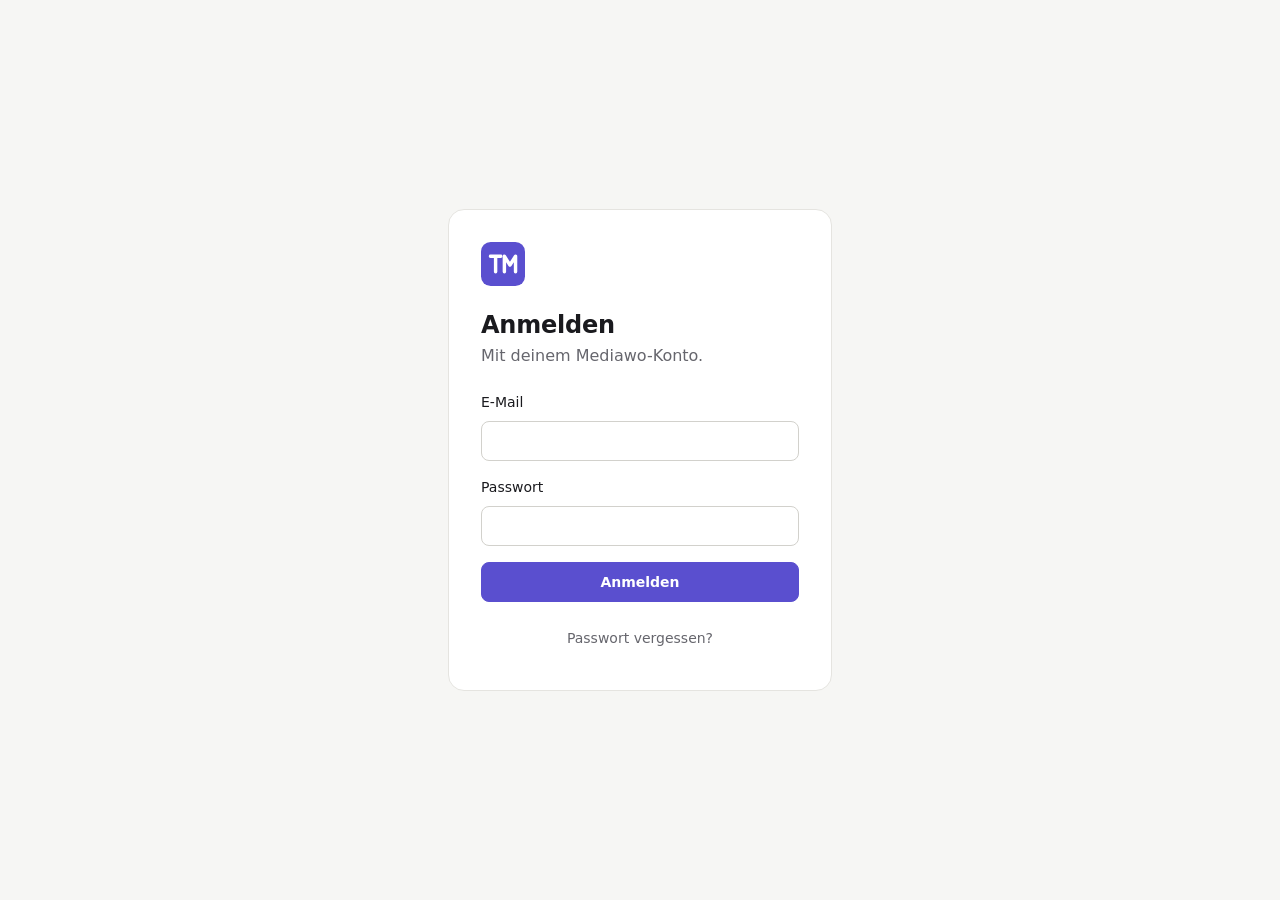
<file: index.html>
<!doctype html>
<html lang="de">
<head>
<meta charset="utf-8">
<meta name="viewport" content="width=device-width,initial-scale=1,viewport-fit=cover">
<meta name="robots" content="noindex,nofollow">
<title>TM</title>
<script>try{var t=localStorage.getItem("lw-theme");if(t==="light"||t==="dark")document.documentElement.dataset.theme=t}catch(e){}</script>
<link rel="icon" type="image/svg+xml" href="img/icon.svg?v=5">
<link rel="apple-touch-icon" href="img/icon.png?v=5">
<link rel="manifest" href="manifest.webmanifest?v=5">
<meta name="theme-color" content="#F6F6F4" media="(prefers-color-scheme: light)">
<meta name="theme-color" content="#141417" media="(prefers-color-scheme: dark)">
<meta name="apple-mobile-web-app-capable" content="yes">
<meta name="mobile-web-app-capable" content="yes">
<meta name="apple-mobile-web-app-title" content="TM">
<link rel="stylesheet" href="css/app.css?v=5">
</head>
<body>

<svg width="0" height="0" style="position:absolute" aria-hidden="true">
  <symbol id="i-logo" viewBox="0 0 512 512"><rect width="512" height="512" rx="112" style="fill:var(--accent)"/><g fill="none" style="stroke:var(--on-accent)" stroke-width="40" stroke-linecap="round" stroke-linejoin="round"><path d="M110 166H230M170 166V346"/><path d="M272 346V166L337 268L402 166V346"/></g></symbol>
  <symbol id="i-heute" viewBox="0 0 24 24"><g fill="none" stroke="currentColor" stroke-width="1.75" stroke-linecap="round"><circle cx="12" cy="12" r="4"/><path d="M12 2.5v2M12 19.5v2M2.5 12h2M19.5 12h2M5.3 5.3l1.4 1.4M17.3 17.3l1.4 1.4M5.3 18.7l1.4-1.4M17.3 6.7l1.4-1.4"/></g></symbol>
  <symbol id="i-woche" viewBox="0 0 24 24"><g fill="none" stroke="currentColor" stroke-width="1.75" stroke-linecap="round" stroke-linejoin="round"><rect x="3.5" y="5" width="17" height="15" rx="2.5"/><path d="M3.5 10h17M8 3v4M16 3v4"/></g></symbol>
  <symbol id="i-backlog" viewBox="0 0 24 24"><g fill="none" stroke="currentColor" stroke-width="1.75" stroke-linecap="round" stroke-linejoin="round"><path d="M4 6.5h16M4 12h16M4 17.5h10"/></g></symbol>
  <symbol id="i-rueckblick" viewBox="0 0 24 24"><g fill="none" stroke="currentColor" stroke-width="1.75" stroke-linecap="round"><path d="M5 20v-7M10 20V5M15 20v-9M20 20V9"/></g></symbol>
  <symbol id="i-menu" viewBox="0 0 24 24"><path d="M4 7h16M4 12h16M4 17h16" fill="none" stroke="currentColor" stroke-width="1.75" stroke-linecap="round"/></symbol>
  <symbol id="i-x" viewBox="0 0 24 24"><path d="M6 6l12 12M18 6L6 18" fill="none" stroke="currentColor" stroke-width="1.75" stroke-linecap="round"/></symbol>
  <symbol id="i-theme" viewBox="0 0 24 24"><circle cx="12" cy="12" r="8" fill="none" stroke="currentColor" stroke-width="1.75"/><path d="M12 4a8 8 0 0 1 0 16z" fill="currentColor"/></symbol>
  <symbol id="i-logout" viewBox="0 0 24 24"><g fill="none" stroke="currentColor" stroke-width="1.75" stroke-linecap="round" stroke-linejoin="round"><path d="M14 4h3.5A2.5 2.5 0 0 1 20 6.5v11a2.5 2.5 0 0 1-2.5 2.5H14"/><path d="M10 8l-4 4 4 4M6 12h9"/></g></symbol>
  <symbol id="i-key" viewBox="0 0 24 24"><g fill="none" stroke="currentColor" stroke-width="1.75" stroke-linecap="round" stroke-linejoin="round"><circle cx="8" cy="15" r="4"/><path d="M11 12l8-8M16 7l2 2"/></g></symbol>
  <symbol id="i-suche" viewBox="0 0 24 24"><g fill="none" stroke="currentColor" stroke-width="1.75" stroke-linecap="round"><circle cx="11" cy="11" r="6.5"/><path d="M16 16l4.5 4.5"/></g></symbol>
  <symbol id="i-plus" viewBox="0 0 24 24"><path d="M12 5v14M5 12h14" fill="none" stroke="currentColor" stroke-width="1.75" stroke-linecap="round"/></symbol>
  <symbol id="i-play" viewBox="0 0 24 24"><path d="M8 5.5v13a.8.8 0 0 0 1.2.7l10.4-6.5a.8.8 0 0 0 0-1.4L9.2 4.8A.8.8 0 0 0 8 5.5z" fill="currentColor"/></symbol>
  <symbol id="i-check" viewBox="0 0 24 24"><path d="M5 12.5l4.5 4.5L19 7.5" fill="none" stroke="currentColor" stroke-width="2.5" stroke-linecap="round" stroke-linejoin="round"/></symbol>
  <symbol id="i-pause" viewBox="0 0 24 24"><g fill="currentColor"><rect x="6.5" y="5" width="4" height="14" rx="1"/><rect x="13.5" y="5" width="4" height="14" rx="1"/></g></symbol>
  <symbol id="i-stop" viewBox="0 0 24 24"><rect x="6" y="6" width="12" height="12" rx="2" fill="currentColor"/></symbol>
  <symbol id="i-ordner" viewBox="0 0 24 24"><g fill="none" stroke="currentColor" stroke-width="1.75" stroke-linecap="round" stroke-linejoin="round"><path d="M3.5 7.5a2 2 0 0 1 2-2h3.6l2 2.2h7.4a2 2 0 0 1 2 2V17a2 2 0 0 1-2 2h-13a2 2 0 0 1-2-2z"/></g></symbol>
  <symbol id="i-lock" viewBox="0 0 24 24"><g fill="none" stroke="currentColor" stroke-width="1.75" stroke-linecap="round" stroke-linejoin="round"><rect x="5" y="10.5" width="14" height="10" rx="2"/><path d="M8 10.5V8a4 4 0 0 1 8 0v2.5"/></g></symbol>
  <symbol id="i-edit" viewBox="0 0 24 24"><g fill="none" stroke="currentColor" stroke-width="1.75" stroke-linecap="round" stroke-linejoin="round"><path d="M4 20h4L19 9a2.8 2.8 0 0 0-4-4L4 16v4z"/><path d="M13.5 6.5l4 4"/></g></symbol>
  <symbol id="i-links" viewBox="0 0 24 24"><path d="M14.5 6l-6 6 6 6" fill="none" stroke="currentColor" stroke-width="1.75" stroke-linecap="round" stroke-linejoin="round"/></symbol>
  <symbol id="i-rechts" viewBox="0 0 24 24"><path d="M9.5 6l6 6-6 6" fill="none" stroke="currentColor" stroke-width="1.75" stroke-linecap="round" stroke-linejoin="round"/></symbol>
  <symbol id="i-mehr" viewBox="0 0 24 24"><g fill="currentColor"><circle cx="6" cy="12" r="1.6"/><circle cx="12" cy="12" r="1.6"/><circle cx="18" cy="12" r="1.6"/></g></symbol>
  <symbol id="i-person" viewBox="0 0 24 24"><g fill="none" stroke="currentColor" stroke-width="1.75" stroke-linecap="round" stroke-linejoin="round"><circle cx="12" cy="8.5" r="3.5"/><path d="M5 19.5a7 7 0 0 1 14 0"/></g></symbol>
</svg>

<section class="login" id="login" hidden>
  <form id="loginForm" class="login-karte" novalidate>
    <svg class="logo logo-gross" aria-hidden="true"><use href="#i-logo"/></svg>
    <h1>Anmelden</h1>
    <p class="sub">Mit deinem Mediawo-Konto.</p>
    <p class="demo-badge" id="loginDemo" hidden>Demo-Modus: Beispieldaten, nichts wird gespeichert.</p>
    <div class="stack">
      <label class="f">E-Mail
        <input name="email" type="email" autocomplete="username" autocapitalize="off" spellcheck="false" required>
      </label>
      <label class="f">Passwort
        <input name="password" type="password" autocomplete="current-password" required>
      </label>
      <p class="meldung" id="loginMeldung" role="alert" hidden></p>
      <button class="btn primary voll" type="submit" id="loginBtn">Anmelden</button>
      <button class="btn link" type="button" id="pwForgot">Passwort vergessen?</button>
    </div>
  </form>
</section>

<div class="app" id="app" hidden>
  <header class="topbar">
    <svg class="logo" aria-hidden="true"><use href="#i-logo"/></svg>
    <span class="topbar-titel" id="topTitel"></span>
    <button class="btn icon ghost tip-unten tip-links" id="menuAuf" type="button" aria-label="Menü öffnen" data-tip="Menü öffnen" aria-expanded="false" aria-controls="side"><svg class="i" aria-hidden="true"><use href="#i-menu"/></svg></button>
  </header>

  <aside class="side" id="side" aria-label="Seitenleiste">
    <div class="side-kopf">
      <a class="marke" href="#heute"><svg class="logo" aria-hidden="true"><use href="#i-logo"/></svg><span>TM</span></a>
      <button class="btn icon ghost side-zu tip-unten tip-links" id="menuZu" type="button" aria-label="Menü schließen" data-tip="Menü schließen" data-kbd="Esc"><svg class="i" aria-hidden="true"><use href="#i-x"/></svg></button>
    </div>
    <p class="demo-badge" id="demoBadge" hidden>Demo – Beispieldaten, nichts wird gespeichert.</p>
    <nav class="nav" aria-label="Ansichten">
      <a href="#heute" data-view="heute"><svg class="i" aria-hidden="true"><use href="#i-heute"/></svg>Heute</a>
      <a href="#woche" data-view="woche"><svg class="i" aria-hidden="true"><use href="#i-woche"/></svg>Woche</a>
      <a href="#backlog" data-view="backlog"><svg class="i" aria-hidden="true"><use href="#i-backlog"/></svg>Backlog</a>
      <a href="#rueckblick" data-view="rueckblick"><svg class="i" aria-hidden="true"><use href="#i-rueckblick"/></svg>Rückblick</a>
    </nav>
    <section class="side-quests" aria-labelledby="questsTitel">
      <h2 class="side-titel" id="questsTitel"><span>Quests</span><span>heute</span></h2>
      <ul class="quest-liste" id="questListe"></ul>
      <button class="btn ghost neue-quest" id="neueQuest" type="button"><svg class="i" aria-hidden="true"><use href="#i-plus"/></svg>Quest anlegen</button>
    </section>
    <div class="side-fuss">
      <div class="nutzer"><span class="nutzer-name" id="userName"></span><span class="nutzer-mail" id="userMail"></span></div>
      <div class="side-aktionen">
        <button class="btn icon ghost tip-start" id="befehleKnopf" type="button" aria-label="Befehlsleiste öffnen" aria-keyshortcuts="Control+K Meta+K" data-tip="Befehlsleiste" data-kbd="Strg K"><svg class="i" aria-hidden="true"><use href="#i-suche"/></svg></button>
        <button class="btn icon ghost" id="themeToggle" type="button" aria-label="Darstellung umschalten (hell/dunkel)" data-tip="Darstellung umschalten"><svg class="i" aria-hidden="true"><use href="#i-theme"/></svg></button>
        <button class="btn icon ghost" id="pwChange" type="button" aria-label="Passwort ändern" data-tip="Passwort ändern"><svg class="i" aria-hidden="true"><use href="#i-key"/></svg></button>
        <button class="btn small ghost" id="logout" type="button"><svg class="i" aria-hidden="true"><use href="#i-logout"/></svg>Abmelden</button>
      </div>
    </div>
  </aside>
  <div class="schleier" id="schleier" hidden></div>

  <main id="main" tabindex="-1"></main>

  <button class="laeuft" id="laeuft" type="button" hidden>
    <span class="laeuft-punkt" aria-hidden="true"></span>
    <span class="laeuft-text"><span class="laeuft-label">Läuft gerade</span><span class="laeuft-titel" id="laeuftTitel"></span></span>
    <span class="laeuft-zeit" id="laeuftZeit"></span>
  </button>

  <nav class="tabbar" aria-label="Ansichten">
    <a href="#heute" data-view="heute"><svg class="i" aria-hidden="true"><use href="#i-heute"/></svg><span>Heute</span></a>
    <a href="#woche" data-view="woche"><svg class="i" aria-hidden="true"><use href="#i-woche"/></svg><span>Woche</span></a>
    <a href="#backlog" data-view="backlog"><svg class="i" aria-hidden="true"><use href="#i-backlog"/></svg><span>Backlog</span></a>
    <a href="#rueckblick" data-view="rueckblick"><svg class="i" aria-hidden="true"><use href="#i-rueckblick"/></svg><span>Rückblick</span></a>
  </nav>
</div>

<dialog id="dlg"></dialog>
<div id="toast" role="status" aria-live="polite"></div>

<script src="vendor/supabase.js?v=5"></script>
<script src="js/config.js?v=5"></script>
<script src="js/logic.js?v=5"></script>
<script src="js/db.js?v=5"></script>
<script src="js/ui.js?v=5"></script>
<script src="js/dialoge.js?v=5"></script>
<script src="js/zeiten.js?v=5"></script>
<script src="js/aufgaben.js?v=5"></script>
<script src="js/ordner.js?v=5"></script>
<!-- Ansichten: js/views/*.js hier einbinden (vor app.js) -->
<script src="js/views/heute.js?v=5"></script>
<script src="js/views/fokus.js?v=5"></script>
<script src="js/views/woche.js?v=5"></script>
<script src="js/views/backlog.js?v=5"></script>
<script src="js/views/rueckblick.js?v=5"></script>
<script src="js/views/ordner.js?v=5"></script>
<script src="js/befehle.js?v=5"></script>
<script src="js/app.js?v=5"></script>
</body>
</html>
</file>
<file: css/app.css>
/* LW – Gestaltung. Tokens oben, dann Grundlagen, Bausteine, Rahmen.
   Hell ist Standard; Dunkel per System (prefers-color-scheme) oder per data-theme="dark".
   Breiten: schmal < 768px (Handy: Tab-Leiste + Menü), ab 768px Seitenleiste. */

/* ---------- Tokens ---------- */
:root{
  /* Flächen und Text */
  --bg:#F6F6F4; --surface:#FFFFFF; --raised:#FFFFFF; --hover:#F0F0EC; --sunken:#EEEEEA;
  --line:#E5E4E0; --line-strong:#D2D1CC;
  --ink:#1A1A1E; --muted:#66666D; --faint:#A3A3A8;
  /* Akzent (Tinte-Violett) – nur für Primäraktion, aktuelle Ansicht, Fokus */
  --accent:#5A4FCF; --accent-strong:#4A40B8; --accent-text:#4A40B8; --accent-wash:#EEEDFB; --on-accent:#FFFFFF;
  /* Zustände */
  --ok:#2F7D4F; --ok-wash:#E6F3EB;
  --warn:#8A5600; --warn-wash:#FBF1DE;
  --danger:#B4322F; --danger-wash:#FBE9E8; --on-danger:#FFFFFF;
  /* Tiefe: erst 1px-Linie, dann weicher Schatten (hell < 0.08) nur für schwebende Ebenen */
  --shadow-pop:0 12px 32px -8px rgba(20,20,30,.07),0 2px 4px rgba(20,20,30,.04);
  --backdrop:rgba(18,18,24,.40);

  /* Abstände (4/8er Raster) */
  --s1:4px; --s2:8px; --s3:12px; --s4:16px; --s5:24px; --s6:32px; --s7:48px; --s8:64px;
  /* Schrift: Fließtext 16, sekundär 14, Meta 12 */
  --font:system-ui,-apple-system,"Segoe UI",Roboto,"Helvetica Neue",sans-serif;
  --fs-xs:12px; --fs-sm:14px; --fs-base:16px; --fs-lg:18px; --fs-xl:24px; --fs-2xl:32px;
  /* Formen und Höhen */
  --r-sm:6px; --r:8px; --r-lg:12px; --r-xl:16px; --r-pill:999px;
  --h:40px; --h-sm:32px; --h-input:40px; --h-zeile:36px;
  /* Bewegung: 100/150/200/300 ms; rein = ease-out, raus = ease-in */
  --dur-1:100ms; --dur-2:150ms; --dur-3:200ms; --dur-4:300ms;
  --ease-out:cubic-bezier(.2,.7,.2,1); --ease-in:cubic-bezier(.5,0,.8,.3);
  /* Rahmen */
  --side-w:248px; --tab-h:60px; --top-h:52px;
  color-scheme:light;
}
@media (prefers-color-scheme:dark){
  :root:not([data-theme="light"]){
    --bg:#141417; --surface:#1B1B1F; --raised:#222227; --hover:#26262C; --sunken:#18181B;
    --line:#2D2D33; --line-strong:#3D3D45;
    --ink:#ECECEF; --muted:#A1A1AA; --faint:#6E6E78;
    --accent:#6A60DE; --accent-strong:#7B72E8; --accent-text:#B3ADF7; --accent-wash:#26243F; --on-accent:#FFFFFF;
    --ok:#7CC79A; --ok-wash:#18291F; --warn:#E3B568; --warn-wash:#2E2617; --danger:#F08A86; --danger-wash:#341D1D; --on-danger:#1B1B1F;
    --shadow-pop:inset 0 1px 0 rgba(255,255,255,.05),0 16px 40px -12px rgba(0,0,0,.55);
    --backdrop:rgba(0,0,0,.6);
    color-scheme:dark;
  }
}
:root[data-theme="dark"]{
  --bg:#141417; --surface:#1B1B1F; --raised:#222227; --hover:#26262C; --sunken:#18181B;
  --line:#2D2D33; --line-strong:#3D3D45;
  --ink:#ECECEF; --muted:#A1A1AA; --faint:#6E6E78;
  --accent:#6A60DE; --accent-strong:#7B72E8; --accent-text:#B3ADF7; --accent-wash:#26243F; --on-accent:#FFFFFF;
  --ok:#7CC79A; --ok-wash:#18291F; --warn:#E3B568; --warn-wash:#2E2617; --danger:#F08A86; --danger-wash:#341D1D; --on-danger:#1B1B1F;
  --shadow-pop:inset 0 1px 0 rgba(255,255,255,.05),0 16px 40px -12px rgba(0,0,0,.55);
  --backdrop:rgba(0,0,0,.6);
  color-scheme:dark;
}
/* Touch (Handy, Tablet): Trefferflächen mindestens 44px */
@media (max-width:767.98px),(pointer:coarse){
  :root{ --h:44px; --h-sm:44px; --h-input:44px; --h-zeile:44px; }
}

/* ---------- Grundlagen ---------- */
*,*::before,*::after{box-sizing:border-box}
html{-webkit-text-size-adjust:100%;text-size-adjust:100%}
html,body{margin:0;min-height:100%}
body{font-family:var(--font);font-size:var(--fs-base);line-height:1.5;color:var(--ink);background:var(--bg);-webkit-font-smoothing:antialiased;-moz-osx-font-smoothing:grayscale;overflow-x:hidden}
button,input,select,textarea{font:inherit;color:inherit}
a{color:var(--accent-text)}
h1,h2,h3{margin:0;font-weight:600;line-height:1.25}
h1{font-size:var(--fs-xl);letter-spacing:-.01em}
h2{font-size:var(--fs-lg)}
h3{font-size:var(--fs-base)}
p{margin:0;max-width:72ch}
b,strong{font-weight:600}
[hidden]{display:none!important}
:focus-visible{outline:2px solid var(--accent);outline-offset:2px}
.sub{color:var(--muted);font-size:var(--fs-sm);margin-top:var(--s1)}
.muted{color:var(--muted)}
.zahl{font-variant-numeric:tabular-nums}
.i{width:20px;height:20px;flex:none}
.logo{width:28px;height:28px;flex:none;display:block}
.sr-only{position:absolute;width:1px;height:1px;overflow:hidden;clip:rect(0 0 0 0);white-space:nowrap}

/* ---------- Bausteine ---------- */
.btn{display:inline-flex;align-items:center;justify-content:center;gap:var(--s2);height:var(--h);padding:0 var(--s4);border:1px solid var(--line-strong);background:var(--raised);color:var(--ink);border-radius:var(--r);font-size:var(--fs-sm);font-weight:500;white-space:nowrap;cursor:pointer;text-decoration:none}
.btn.primary{background:var(--accent);border-color:var(--accent);color:var(--on-accent);font-weight:600}
.btn.danger{background:var(--danger);border-color:var(--danger);color:var(--on-danger);font-weight:600}
.btn.ghost{background:transparent;border-color:transparent;color:var(--muted)}
.btn.link{background:none;border-color:transparent;color:var(--muted);padding:0 var(--s2)}
.btn.small{height:var(--h-sm);padding:0 var(--s3)}
.btn.icon{width:var(--h);padding:0}
.btn.icon.small{width:var(--h-sm)}
.btn.voll{width:100%}
.btn:disabled,.btn[aria-busy="true"]{opacity:.6;cursor:default}
@media (hover:hover){
  .btn:hover{border-color:var(--faint);background:var(--hover)}
  .btn.primary:hover{background:var(--accent-strong);border-color:var(--accent-strong)}
  .btn.danger:hover{background:var(--danger);filter:brightness(.95)}
  .btn.ghost:hover{background:var(--hover);border-color:transparent;color:var(--ink)}
  .btn.link:hover{color:var(--ink);background:none;border-color:transparent}
}
.btn-reihe{display:flex;gap:var(--s2);flex-wrap:wrap;align-items:center}

/* Tooltip für Symbol-Tasten: data-tip="Text", optional data-kbd="Esc".
   Erscheint bei Hover und Tastaturfokus; Name kommt aus aria-label (gleicher Text). */
[data-tip]{position:relative}
[data-tip]::after{content:attr(data-tip);position:absolute;z-index:70;left:50%;bottom:calc(100% + 6px);transform:translate(-50%,2px);padding:4px 8px;border-radius:var(--r-sm);background:var(--ink);color:var(--bg);font-size:var(--fs-xs);font-weight:500;line-height:1.4;white-space:nowrap;pointer-events:none;opacity:0;transition:opacity var(--dur-2) var(--ease-in),transform var(--dur-2) var(--ease-in)}
[data-tip][data-kbd]::after{content:attr(data-tip) "  " attr(data-kbd)}
[data-tip].tip-unten::after{bottom:auto;top:calc(100% + 6px);transform:translate(-50%,-2px)}
[data-tip].tip-links::after{left:auto;right:0;transform:translateY(2px)}
[data-tip].tip-unten.tip-links::after{transform:translateY(-2px)}
[data-tip].tip-start::after{left:0;transform:translateY(2px)}
[data-tip]:focus-visible::after{opacity:1;transform:translate(-50%,0);transition:opacity var(--dur-2) var(--ease-out) ,transform var(--dur-2) var(--ease-out)}
[data-tip].tip-links:focus-visible::after,[data-tip].tip-start:focus-visible::after{transform:none}
@media (hover:hover){
  [data-tip]:hover::after{opacity:1;transform:translate(-50%,0);transition:opacity var(--dur-2) var(--ease-out) 300ms,transform var(--dur-2) var(--ease-out) 300ms}
  [data-tip].tip-links:hover::after,[data-tip].tip-start:hover::after{transform:none}
}

.stack{display:flex;flex-direction:column;gap:var(--s4)}
.panel{background:var(--surface);border:1px solid var(--line);border-radius:var(--r-lg);padding:var(--s5)}

/* Felder: Beschriftung steht immer sichtbar über dem Feld */
.f{display:flex;flex-direction:column;gap:var(--s2);font-size:var(--fs-sm);font-weight:500;color:var(--ink);min-width:0}
input,select,textarea{width:100%;min-width:0;border:1px solid var(--line-strong);border-radius:var(--r);background:var(--raised);color:var(--ink);font-size:var(--fs-base);font-weight:400;padding:0 var(--s3)}
input,select{height:var(--h-input)}
textarea{padding:var(--s2) var(--s3);min-height:88px;resize:vertical;line-height:1.5}
input:focus,select:focus,textarea:focus{outline:none;border-color:var(--accent);box-shadow:0 0 0 3px var(--accent-wash)}
input[aria-invalid="true"]{border-color:var(--danger)}
input[aria-invalid="true"]:focus{box-shadow:0 0 0 3px var(--danger-wash)}
.feld-fehler{color:var(--danger);font-size:var(--fs-sm);font-weight:400}
.feld-fehler:empty{display:none}

/* Meldung im Formular (Fehler oder Bestätigung) */
.meldung{font-size:var(--fs-sm);border-radius:var(--r);padding:var(--s2) var(--s3);background:var(--danger-wash);color:var(--danger)}
.meldung.ok{background:var(--ok-wash);color:var(--ok)}

/* Quest-Farbe: style="--q:#hex" am Element */
.dot{width:8px;height:8px;border-radius:50%;background:var(--q,var(--faint));flex:none}

/* Status-Marke – nur für Zustände (überfällig, abgerechnet), nicht für normale Metadaten */
.badge{display:inline-flex;align-items:center;height:24px;padding:0 var(--s2);border-radius:var(--r-sm);font-size:var(--fs-xs);font-weight:500;background:var(--sunken);color:var(--muted);white-space:nowrap}
.badge.warn{background:var(--warn-wash);color:var(--warn)}
.badge.danger{background:var(--danger-wash);color:var(--danger)}
.badge.ok{background:var(--ok-wash);color:var(--ok)}

kbd,.kbd{display:inline-flex;align-items:center;justify-content:center;min-width:20px;height:20px;padding:0 var(--s1);border:1px solid var(--line);border-bottom-width:2px;border-radius:var(--r-sm);font:500 12px/1 var(--font);color:var(--muted);background:var(--surface)}

.demo-badge{font-size:var(--fs-xs);font-weight:500;color:var(--warn);background:var(--warn-wash);border-radius:var(--r);padding:var(--s2) var(--s3);line-height:1.4}

/* Seitenkopf, Leerzustand, Ladeplatzhalter (für alle Ansichten) */
.seite{max-width:880px}
.seite.breit{max-width:none}
.kopf{display:flex;align-items:flex-end;justify-content:space-between;gap:var(--s4);flex-wrap:wrap;margin-bottom:var(--s6)}
.kopf .sub{font-size:var(--fs-base);margin-top:var(--s1)}
.leer{border:1px dashed var(--line-strong);border-radius:var(--r-lg);padding:var(--s7) var(--s5);text-align:center;color:var(--muted);display:flex;flex-direction:column;align-items:center;gap:var(--s3)}
.leer strong{color:var(--ink);font-weight:500}
.skelett{display:flex;flex-direction:column;gap:var(--s3)}
.skelett i{display:block;height:16px;border-radius:var(--r-sm);background:var(--sunken)}
.skelett i:first-child{height:28px;width:40%;margin-bottom:var(--s5)}
.skelett i:nth-child(n+2){height:48px;border:1px solid var(--line);background:var(--surface);border-radius:var(--r-lg)}

/* ---------- Login ---------- */
.login{min-height:100vh;min-height:100dvh;display:grid;place-items:center;padding:var(--s4)}
.login-karte{width:100%;max-width:384px;background:var(--surface);border:1px solid var(--line);border-radius:var(--r-xl);padding:var(--s6)}
.login-karte .logo-gross{width:44px;height:44px;margin-bottom:var(--s5)}
.login-karte .sub{font-size:var(--fs-base);margin:var(--s1) 0 var(--s5)}
.login-karte .demo-badge{margin:calc(-1 * var(--s2)) 0 var(--s5)}
.login-karte .btn.link{align-self:center}
@media (max-width:479.98px){.login{place-items:start center;padding-top:12vh}.login-karte{border:0;background:transparent;padding:var(--s2)}}

/* ---------- Rahmen: ab 768px mit Seitenleiste ---------- */
.app{display:grid;grid-template-columns:var(--side-w) minmax(0,1fr);min-height:100vh}
.topbar,.tabbar,.side-zu,.schleier{display:none}
.side{position:sticky;top:0;height:100vh;overflow-y:auto;display:flex;flex-direction:column;gap:var(--s5);padding:var(--s5) var(--s3) var(--s4);background:var(--surface);border-right:1px solid var(--line)}
.side-kopf{display:flex;align-items:center;justify-content:space-between;padding:0 var(--s2)}
.marke{display:inline-flex;align-items:center;gap:var(--s3);color:var(--ink);text-decoration:none;font-weight:600;font-size:var(--fs-lg);letter-spacing:.02em;border-radius:var(--r)}
.side .demo-badge{margin:0 var(--s2)}

.nav{display:flex;flex-direction:column;gap:var(--s1)}
.nav a{display:flex;align-items:center;gap:var(--s3);height:var(--h-zeile);padding:0 var(--s3);border-radius:var(--r);color:var(--muted);font-size:var(--fs-sm);font-weight:500;text-decoration:none}
.nav a[aria-current="page"]{background:var(--accent-wash);color:var(--accent-text);font-weight:600}

.side-titel{display:flex;justify-content:space-between;align-items:baseline;padding:0 var(--s3);margin-bottom:var(--s2);font-size:var(--fs-xs);font-weight:500;color:var(--muted);text-transform:uppercase;letter-spacing:.06em}
/* Quests und Ordner als Baum: [Aufklappen][Name … Zeit][…]; Einrückung über --t (Tiefe) */
.quest-liste,.b-kinder{list-style:none;margin:0;padding:0;display:flex;flex-direction:column}
.b-zeile{--auf:24px;position:relative;display:flex;align-items:center;min-height:var(--h-zeile);padding-left:calc(var(--t,0) * 16px);border-radius:var(--r)}
.b-auf{flex:none;display:grid;place-items:center;width:var(--auf);height:var(--h-zeile);padding:0;border:0;background:none;color:var(--faint);border-radius:var(--r-sm);cursor:pointer}
.b-auf .i{width:14px;height:14px;transition:transform var(--dur-2) var(--ease-out)}
.b-auf[aria-expanded="true"] .i{transform:rotate(90deg)}
.b-name{flex:1;min-width:0;display:flex;align-items:center;gap:var(--s2);align-self:stretch;padding:0 var(--s1) 0 var(--s1);border:0;background:none;border-radius:var(--r-sm);color:var(--ink);font-size:var(--fs-sm);text-align:left;text-decoration:none;cursor:pointer}
.b-name:focus-visible,.b-mehr:focus-visible{outline-offset:-2px}
.b-name[aria-current="page"]{color:var(--accent-text);font-weight:600}
.b-zeile:has(.b-name[aria-current="page"]){background:var(--accent-wash)}
.quest-liste .name{flex:1;min-width:0;overflow:hidden;text-overflow:ellipsis;white-space:nowrap}
.quest-liste .std{flex:none;color:var(--muted);font-size:var(--fs-xs);font-variant-numeric:tabular-nums}
.b-mehr{flex:none;display:grid;place-items:center;width:28px;height:28px;padding:0;border:0;background:none;color:var(--muted);border-radius:var(--r-sm);cursor:pointer}
.b-mehr .i{width:16px;height:16px}
.b-mehr[aria-expanded="true"]{background:var(--hover);color:var(--ink)}
.b-archiv > .b-zeile .b-name{color:var(--muted)}
.b-verdeckt{visibility:hidden}
.b-umbenennen{position:absolute;margin:0;padding:0 var(--s1);border:1px solid var(--accent);border-radius:var(--r-sm);background:var(--surface);color:var(--ink);font-size:var(--fs-sm);outline:none;box-shadow:0 0 0 2px var(--accent-wash)}
.b-umbenennen[aria-invalid="true"]{border-color:var(--danger)}
.b-archiv .b-kinder .b-name{color:var(--muted)}
.quest-liste .leer-zeile,.b-hinweis{color:var(--muted);font-size:var(--fs-sm);padding:var(--s1) var(--s3)}
.b-hinweis{margin-top:var(--s2);font-size:var(--fs-xs)}
.menue-aktionen button{padding-left:var(--s3)}
.menue .gefahr{color:var(--danger)}
@media (hover:hover){
  .nav a:hover{background:var(--hover);color:var(--ink)}
  .nav a[aria-current="page"]:hover{background:var(--accent-wash);color:var(--accent-text)}
  .b-zeile:hover{background:var(--hover)}
  .b-zeile:has(.b-name[aria-current="page"]):hover{background:var(--accent-wash)}
  .b-auf:hover,.b-mehr:hover{color:var(--ink)}
  /* Menü-Knopf erst bei Zeige/Fokus deutlich – Zeile bleibt ruhig, bleibt aber auffindbar */
  .b-mehr{opacity:0}
  .b-zeile:hover .b-mehr,.b-zeile:focus-within .b-mehr,.b-mehr[aria-expanded="true"]{opacity:1}
}
/* Touch: Trefferflächen 44px, Menü-Knopf immer sichtbar */
@media (max-width:767.98px),(pointer:coarse){
  .b-zeile{--auf:44px;padding-left:calc(var(--t,0) * 12px)}
  .b-mehr{width:44px;height:44px}
}

.side-fuss{margin-top:auto;border-top:1px solid var(--line);padding:var(--s4) var(--s2) 0;display:flex;flex-direction:column;gap:var(--s2)}
.nutzer{display:flex;flex-direction:column;min-width:0;padding:0 var(--s1)}
.nutzer-name{font-size:var(--fs-sm);font-weight:500}
.nutzer-mail{font-size:var(--fs-xs);color:var(--muted);overflow:hidden;text-overflow:ellipsis;white-space:nowrap}
.side-aktionen{display:flex;align-items:center;gap:var(--s1);margin-left:calc(-1 * var(--s2))}
.side-aktionen #logout{margin-left:auto}

main{padding:var(--s7) var(--s7) 128px;min-width:0}
main:focus{outline:none}

/* „Läuft gerade“-Chip: schwebt unten rechts, Klick öffnet Fokus */
.laeuft{position:fixed;right:var(--s5);bottom:var(--s5);z-index:40;display:flex;align-items:center;gap:var(--s3);min-height:56px;max-width:min(360px,calc(100vw - var(--side-w) - 48px));padding:var(--s2) var(--s4) var(--s2) var(--s4);border:1px solid var(--line);border-radius:var(--r-pill);background:var(--surface);color:var(--ink);box-shadow:var(--shadow-pop);cursor:pointer;text-align:left;transition:transform var(--dur-1) var(--ease-out)}
.laeuft:active{transform:scale(.98)}
@media (hover:hover){.laeuft:hover{border-color:var(--line-strong)}}
.laeuft-punkt{width:10px;height:10px;border-radius:50%;background:var(--q,var(--accent));flex:none;box-shadow:0 0 0 4px color-mix(in srgb,var(--q,var(--accent)) 22%,transparent)}
.laeuft-text{display:flex;flex-direction:column;min-width:0;line-height:1.3}
.laeuft-label{font-size:var(--fs-xs);font-weight:500;color:var(--muted)}
.laeuft-titel{font-size:var(--fs-sm);font-weight:500;overflow:hidden;text-overflow:ellipsis;white-space:nowrap}
.laeuft-zeit{font-size:var(--fs-base);font-weight:600;font-variant-numeric:tabular-nums;margin-left:auto;padding-left:var(--s1)}
.laeuft.zu-lange .laeuft-label{color:var(--warn)}

/* ---------- Rahmen: Handy (< 768px) ---------- */
@media (max-width:767.98px){
  .app{display:block}
  .topbar{display:flex;align-items:center;gap:var(--s3);position:sticky;top:0;z-index:30;height:calc(var(--top-h) + env(safe-area-inset-top));padding:env(safe-area-inset-top) var(--s1) 0 var(--s4);background:var(--bg);border-bottom:1px solid var(--line)}
  .topbar .logo{width:24px;height:24px}
  .topbar-titel{flex:1;min-width:0;font-weight:600;font-size:var(--fs-base);overflow:hidden;text-overflow:ellipsis;white-space:nowrap}

  /* Seitenleiste wird zum Menü von links (rein: ease-out, raus: ease-in) */
  .side{position:fixed;z-index:50;top:0;left:0;bottom:0;height:auto;width:min(304px,86vw);padding:calc(var(--s4) + env(safe-area-inset-top)) var(--s3) calc(var(--s4) + env(safe-area-inset-bottom));box-shadow:var(--shadow-pop);transform:translateX(-102%);visibility:hidden;transition:transform var(--dur-3) var(--ease-in),visibility 0s linear var(--dur-3)}
  .side.offen{transform:none;visibility:visible;transition:transform var(--dur-4) var(--ease-out),visibility 0s}
  .side .nav{display:none}
  .side-zu{display:inline-flex}
  .schleier{display:block;position:fixed;inset:0;z-index:45;background:var(--backdrop);animation:einblenden var(--dur-4) var(--ease-out)}

  main{padding:var(--s5) var(--s4) calc(var(--tab-h) + env(safe-area-inset-bottom) + 96px)}
  .kopf{margin-bottom:var(--s5)}

  .tabbar{display:grid;grid-template-columns:repeat(4,1fr);position:fixed;z-index:30;left:0;right:0;bottom:0;height:calc(var(--tab-h) + env(safe-area-inset-bottom));padding-bottom:env(safe-area-inset-bottom);background:var(--surface);border-top:1px solid var(--line)}
  .tabbar a{display:flex;flex-direction:column;align-items:center;justify-content:center;gap:var(--s1);color:var(--muted);text-decoration:none;font-size:var(--fs-xs);font-weight:500;-webkit-tap-highlight-color:transparent}
  .tabbar .i{width:24px;height:24px}
  .tabbar a[aria-current="page"]{color:var(--accent-text)}
  .tabbar a:focus-visible{outline-offset:-4px;border-radius:var(--r)}

  .laeuft{left:var(--s3);right:var(--s3);bottom:calc(var(--tab-h) + env(safe-area-inset-bottom) + var(--s2));max-width:none;border-radius:var(--r-lg);padding:var(--s2) var(--s4)}
}

/* ---------- Dialog ---------- */
dialog{border:1px solid var(--line);padding:0;border-radius:var(--r-xl);width:min(480px,calc(100vw - 32px));max-height:calc(100dvh - 32px);background:var(--surface);color:var(--ink);box-shadow:var(--shadow-pop)}
dialog.breit{width:min(680px,calc(100vw - 32px))}
dialog::backdrop{background:var(--backdrop)}
dialog[open]{animation:dlg-auf var(--dur-3) var(--ease-out)}
dialog[open]::backdrop{animation:einblenden var(--dur-3) var(--ease-out)}
.dlg{padding:var(--s5)}
.dlg h2{margin-bottom:var(--s1)}
.dlg .stack{margin-top:var(--s5)}
.dlg .aktionen{display:flex;justify-content:flex-end;gap:var(--s2);margin-top:var(--s5);flex-wrap:wrap}
@keyframes dlg-auf{from{opacity:0;transform:translateY(8px) scale(.98)}to{opacity:1;transform:none}}
@keyframes einblenden{from{opacity:0}to{opacity:1}}

/* ---------- Hinweis (Toast) ---------- */
#toast{position:fixed;left:50%;bottom:var(--s5);z-index:100;max-width:min(440px,calc(100vw - 32px));padding:var(--s3) var(--s4);border-radius:var(--r);border:1px solid var(--ink);background:var(--ink);color:var(--bg);font-size:var(--fs-sm);box-shadow:var(--shadow-pop);opacity:0;transform:translate(-50%,8px);pointer-events:none;transition:opacity var(--dur-3) var(--ease-in),transform var(--dur-3) var(--ease-in)}
#toast.zeigen{opacity:1;transform:translate(-50%,0);transition:opacity var(--dur-3) var(--ease-out),transform var(--dur-3) var(--ease-out)}
#toast.fehler{background:var(--danger);border-color:var(--danger);color:var(--on-danger)}
@media (max-width:767.98px){#toast{bottom:calc(var(--tab-h) + env(safe-area-inset-bottom) + 80px)}}

/* ---------- Quests und Aufgaben (Heute, Dialoge) ---------- */
/* Kürzel in Tasten: nur mit Tastatur sinnvoll */
.btn kbd{margin-left:var(--s1);background:transparent}
.btn.primary kbd{border-color:color-mix(in srgb,var(--on-accent) 45%,transparent);color:var(--on-accent)}
@media (max-width:767.98px),(pointer:coarse){.btn kbd,.tasten-hilfe{display:none}}

/* Metadaten-Etikett (z. B. Kunde) – ruhig, umrandet; .badge bleibt für Zustände */
.tag{display:inline-flex;align-items:center;height:24px;max-width:100%;padding:0 var(--s2);border:1px solid var(--line);border-radius:var(--r-sm);font-size:var(--fs-xs);color:var(--muted);white-space:nowrap;overflow:hidden;text-overflow:ellipsis}

.quest-bloecke{display:flex;flex-direction:column;gap:var(--s4)}
.qb{background:var(--surface);border:1px solid var(--line);border-radius:var(--r-lg);padding:var(--s3) var(--s2) var(--s2)}
.qb-kopf{display:flex;align-items:center;gap:var(--s3);min-height:var(--h-sm);padding:0 var(--s1) 0 var(--s3)}
.qb-name{font-size:var(--fs-base);min-width:0;overflow:hidden;text-overflow:ellipsis;white-space:nowrap}
.qb-meta{font-size:var(--fs-xs);color:var(--muted)}
.qb-std{margin-left:auto;font-size:var(--fs-sm);font-weight:500;color:var(--muted);white-space:nowrap}
.qb-aktionen{display:flex;gap:var(--s1)}
.qb-balken{height:4px;margin:var(--s2) var(--s3) var(--s2);border-radius:var(--r-pill);background:var(--sunken);overflow:hidden}
.qb-balken i{display:block;height:100%;background:var(--q,var(--faint));transform-origin:left center;transform:scaleX(0);transition:transform var(--dur-4) var(--ease-out)}
.qb-leer{display:flex;align-items:center;flex-wrap:wrap;gap:var(--s1);padding:0 var(--s3) var(--s1);color:var(--muted);font-size:var(--fs-sm)}
.qb-leer .btn.link{color:var(--accent-text);padding:0 var(--s1)}

.aufgaben{list-style:none;margin:0;padding:0;display:flex;flex-direction:column}
.aufgabe{display:flex;align-items:center;gap:var(--s2);min-height:var(--h-zeile);padding:var(--s1) var(--s1) var(--s1) 0;border-radius:var(--r)}
.aufgabe.gewaehlt{background:var(--hover)}
.check{flex:none;display:grid;place-items:center;width:var(--h-sm);height:var(--h-sm);padding:0;border:0;background:none;border-radius:var(--r);cursor:pointer;color:var(--on-accent)}
.check .ring{display:grid;place-items:center;width:20px;height:20px;border:2px solid var(--line-strong);border-radius:50%}
.check svg{width:12px;height:12px;opacity:0}
.check[aria-checked="true"] .ring{background:var(--q,var(--accent));border-color:var(--q,var(--accent))}
.check[aria-checked="true"] svg{opacity:1}
.aufgabe-text{flex:1;min-width:0;display:flex;flex-wrap:wrap;align-items:center;column-gap:var(--s2);row-gap:var(--s1)}
.aufgabe-titel{min-width:0;padding:var(--s1) 0;border:0;background:none;color:var(--ink);font-size:var(--fs-base);text-align:left;overflow-wrap:anywhere;border-radius:var(--r-sm);cursor:pointer}
.aufgabe.fertig .aufgabe-titel{color:var(--muted);text-decoration:line-through;text-decoration-color:var(--faint)}
.aufgabe-meta{display:flex;flex-wrap:wrap;align-items:center;gap:var(--s2);min-width:0}
.fokus-btn{flex:none;background:transparent;border-color:transparent;color:var(--muted)}
.fokus-btn .i{width:16px;height:16px}
.aufgabe.gewaehlt .fokus-btn{border-color:var(--line-strong);background:var(--raised);color:var(--ink)}
.fokus-btn.laeuft-jetzt{border-color:var(--line-strong);color:var(--ink)}
.fokus-btn .punkt{width:8px;height:8px;border-radius:50%;background:var(--q,var(--accent))}
@media (hover:hover){
  .aufgabe:hover{background:var(--hover)}
  .aufgabe:hover .fokus-btn{border-color:var(--line-strong);background:var(--raised);color:var(--ink)}
  .check:hover .ring{border-color:var(--q,var(--accent))}
}
@media (max-width:767.98px),(pointer:coarse){
  .fokus-btn{border-color:var(--line-strong);background:var(--raised);color:var(--ink)}
}
.tasten-hilfe{display:flex;flex-wrap:wrap;align-items:center;gap:var(--s1);margin-top:var(--s5);color:var(--muted);font-size:var(--fs-xs)}

/* Seitenleiste: Neue Quest */
.neue-quest{justify-content:flex-start;gap:var(--s3);width:100%;height:var(--h-zeile);margin-top:var(--s1);padding:0 var(--s3)}

/* Dialog-Bausteine */
.f-gruppe{display:flex;flex-direction:column;gap:var(--s2)}
.feld-reihe{display:grid;grid-template-columns:1fr 1fr;gap:var(--s4)}
@media (max-width:767.98px){.feld-reihe{grid-template-columns:1fr}}
fieldset.f{border:0;margin:0;padding:0}
fieldset.f legend{padding:0;margin-bottom:var(--s2)}
.farb-reihe{display:flex;flex-wrap:wrap;gap:var(--s2)}
.farbe{position:relative;display:grid;place-items:center;width:var(--h-sm);height:var(--h-sm);border-radius:50%;cursor:pointer}
.farbe input{position:absolute;inset:0;width:100%;height:100%;margin:0;padding:0;opacity:0;cursor:pointer}
.farbe span{width:24px;height:24px;border-radius:50%;background:var(--q)}
.farbe:has(input:checked) span{box-shadow:0 0 0 2px var(--surface),0 0 0 4px var(--q)}
.farbe:has(input:focus-visible){outline:2px solid var(--accent);outline-offset:2px}
.schalter{display:flex;align-items:flex-start;gap:var(--s3);cursor:pointer}
.schalter input{appearance:none;-webkit-appearance:none;position:relative;flex:none;width:40px;height:24px;margin:0;padding:0;border:0;border-radius:var(--r-pill);background:var(--line-strong);cursor:pointer}
.schalter input::before{content:"";position:absolute;top:2px;left:2px;width:20px;height:20px;border-radius:50%;background:#FFFFFF;transition:transform var(--dur-2) var(--ease-out)}
.schalter input:checked{background:var(--accent)}
.schalter input:checked::before{transform:translateX(16px)}
.schalter input:focus{box-shadow:none}
.schalter input:focus-visible{outline:2px solid var(--accent);outline-offset:2px}
.schalter-text{display:flex;flex-direction:column;font-size:var(--fs-sm)}
.schalter-text strong{font-weight:500}
.schalter-text .sub{margin-top:0}
.meldung.warn{background:var(--warn-wash);color:var(--warn)}
.dlg .aktionen-links{display:flex;gap:var(--s1);margin-right:auto;margin-left:calc(-1 * var(--s3))}
.dlg .aktionen-links .btn{padding:0 var(--s3)}
dialog.seitlich .aktionen-links{order:1;flex-basis:100%}
.btn.ghost.gefahr{color:var(--danger)}
@media (hover:hover){.btn.ghost.gefahr:hover{color:var(--danger);background:var(--danger-wash)}}

/* Seitliches Panel (Slide-over) für Quest- und Aufgaben-Dialog: Heute bleibt daneben sichtbar */
dialog.seitlich{position:fixed;inset:0 0 0 auto;margin:0;width:min(440px,100vw);height:100dvh;max-width:none;max-height:none;border-width:0 0 0 1px;border-radius:0}
dialog.seitlich[open]{animation:von-rechts var(--dur-4) var(--ease-out)}
dialog.seitlich .dlg{min-height:100%;display:flex;flex-direction:column;padding-bottom:calc(var(--s5) + env(safe-area-inset-bottom))}
dialog.seitlich .aktionen{margin-top:auto;padding-top:var(--s5)}
@keyframes von-rechts{from{opacity:0;transform:translateX(24px)}to{opacity:1;transform:none}}
.entwurf{display:flex;align-items:center;justify-content:space-between;gap:var(--s2);flex-wrap:wrap}
.entwurf .btn.link{color:inherit;text-decoration:underline;padding:0}

/* ---------- Weniger Bewegung: sofort statt gleiten ---------- */
@media (prefers-reduced-motion:reduce){
  *,*::before,*::after{animation-duration:1ms!important;animation-iteration-count:1!important;transition-duration:1ms!important;transition-delay:0s!important;scroll-behavior:auto!important}
}

/* ---------- Hinweis-Leiste (z. B. Timer läuft > 12 h) ---------- */
.banner{display:flex;align-items:center;flex-wrap:wrap;gap:var(--s2) var(--s4);margin-bottom:var(--s5);padding:var(--s3) var(--s3) var(--s3) var(--s4);border:1px solid color-mix(in srgb,var(--warn) 30%,transparent);border-radius:var(--r-lg);background:var(--warn-wash);color:var(--warn);font-size:var(--fs-sm)}
.banner p{flex:1 1 240px}
.banner .btn{margin-left:auto}

/* ---------- Fokus ---------- */
.seite.fokus{max-width:640px;margin:0 auto}
.fokus-buehne{display:flex;flex-direction:column;align-items:center;justify-content:center;gap:var(--s2);min-height:min(60vh,560px);padding:var(--s5) 0 var(--s7);text-align:center}
/* Pfad über dem Titel (Quest › Ordner › …) und Abrechenbar/Intern darunter */
.fokus-pfad{max-width:100%}
.fokus-pfad ol{justify-content:center;margin:0}
.fokus-kunde{padding-left:var(--s2);white-space:nowrap}
.abr-knopf{display:inline-flex;align-items:center;gap:var(--s2);max-width:100%;height:var(--h-sm);margin-top:var(--s1);padding:0 var(--s3);border:1px solid var(--line-strong);border-radius:var(--r-pill);background:var(--raised);color:var(--muted);font-size:var(--fs-sm);font-weight:500;white-space:nowrap;cursor:pointer}
.abr-knopf.ist-abr{border-color:color-mix(in srgb,var(--ok) 40%,transparent);background:var(--ok-wash);color:var(--ok)}
.abr-knopf[aria-disabled="true"]{cursor:default}
.abr-knopf:focus-visible{outline:2px solid var(--accent);outline-offset:2px}
@media (hover:hover){.abr-knopf:not([aria-disabled="true"]):hover{border-color:var(--faint);color:var(--ink)}.abr-knopf.ist-abr:not([aria-disabled="true"]):hover{border-color:var(--ok);color:var(--ok)}}
.abr-text{min-width:0;overflow:hidden;text-overflow:ellipsis}
.abr-punkt{flex:none;width:8px;height:8px;border-radius:50%;background:var(--faint)}
.ist-abr .abr-punkt,.abr-punkt.ist-abr{background:var(--ok)}
.fokus-abr-info{display:inline-flex;max-width:100%;align-items:center;gap:var(--s2);margin-top:var(--s1);color:var(--muted);font-size:var(--fs-sm)}
.fokus-titel{max-width:32ch;font-size:var(--fs-xl);overflow-wrap:anywhere}
.fokus-label{margin-top:var(--s6);color:var(--muted);font-size:var(--fs-sm)}
.fokus-timer{font-size:clamp(56px,12vw,96px);font-weight:600;line-height:1.1;letter-spacing:-.02em}
.fokus-status{display:inline-flex;align-items:center;gap:var(--s2);color:var(--muted);font-size:var(--fs-sm)}
.fokus-status .punkt{width:8px;height:8px;border-radius:50%;background:var(--q,var(--accent))}
.fokus-status.aktiv{color:var(--ink)}
.fokus-aktionen{display:flex;flex-wrap:wrap;justify-content:center;gap:var(--s3);margin-top:var(--s5)}
.fokus-aktionen .btn{min-width:120px}
.fokus-hinweis{margin-top:var(--s2);color:var(--muted);font-size:var(--fs-sm)}
.fokus-leer{margin-top:var(--s7)}
@media (max-width:767.98px){
  .fokus-buehne{min-height:0;padding-top:var(--s6)}
  .fokus-aktionen{display:grid;grid-template-columns:1fr 1fr;width:100%}
  .fokus-aktionen .btn{min-width:0}
  .fokus-aktionen > .btn:last-child:nth-child(odd){grid-column:1/-1}
}

/* Heutige Einträge im Fokus */
.fokus-zeiten{border-top:1px solid var(--line);padding-top:var(--s5)}
.fz-kopf{display:flex;align-items:center;gap:var(--s3);margin-bottom:var(--s2)}
.fz-kopf h2{font-size:var(--fs-base)}
.fz-summe{color:var(--muted);font-size:var(--fs-sm);font-weight:500}
.fz-kopf .btn{margin-left:auto;margin-right:calc(-1 * var(--s3))}
.fz-leer{color:var(--muted);font-size:var(--fs-sm)}
.zeit-liste{list-style:none;margin:0;padding:0 var(--s2) 0 var(--s4);background:var(--surface);border:1px solid var(--line);border-radius:var(--r-lg)}
.zeit{display:flex;align-items:center;gap:var(--s3);min-height:var(--h-zeile);padding:var(--s1) 0;border-top:1px solid var(--line)}
.zeit:first-child{border-top:0}
.zeit-spanne{font-size:var(--fs-sm);white-space:nowrap}
.zeit-meta{flex:1;min-width:0;display:flex;align-items:center;gap:var(--s2)}
.zeit-abr{color:var(--muted);font-size:var(--fs-xs);white-space:nowrap}
.zeit-notiz{min-width:0;color:var(--muted);font-size:var(--fs-sm);overflow:hidden;text-overflow:ellipsis;white-space:nowrap}
.zeit-dauer{font-size:var(--fs-sm);font-weight:500;white-space:nowrap}
.zeit-schloss,.zeit-platz{flex:none;display:grid;place-items:center;width:var(--h-sm);height:var(--h-sm);color:var(--muted);border-radius:var(--r)}
.zeit-schloss .i{width:16px;height:16px}
.laeuft-zeile .zeit-spanne,.laeuft-zeile .zeit-dauer{color:var(--accent-text)}

/* Zeit-Dialog */
.feld-reihe.immer{grid-template-columns:1fr 1fr}
.dauer-anzeige{margin-top:calc(-1 * var(--s2));color:var(--muted);font-size:var(--fs-sm)}
.dauer-anzeige:empty{display:none}

/* ---------- Aufgaben-Zeile: Zusatz-Tasten (Woche, Backlog) ---------- */
.aufgabe-aktionen{flex:none;display:flex;align-items:center;gap:var(--s1)}
.zeile-knopf{color:var(--muted);gap:var(--s1);padding:0 var(--s2)}
.zeile-knopf .i{width:16px;height:16px}
.zeile-knopf[aria-expanded="true"]{background:var(--hover);color:var(--ink)}
.aufgabe-quest{display:inline-flex;align-items:center;gap:var(--s1);min-width:0;font-size:var(--fs-xs);color:var(--muted);white-space:nowrap;overflow:hidden;text-overflow:ellipsis}

/* Auswahl-Menü am Knopf (Tag, Zuweisen) – Popover */
.menue{position:fixed;inset:auto;margin:0;min-width:208px;max-width:calc(100vw - 16px);max-height:min(440px,calc(100dvh - 16px));overflow:auto;padding:var(--s1);border:1px solid var(--line);border-radius:var(--r-lg);background:var(--surface);color:var(--ink);box-shadow:var(--shadow-pop)}
.menue:popover-open{animation:menue-auf var(--dur-2) var(--ease-out)}
.menue button{display:flex;align-items:center;gap:var(--s2);width:100%;min-height:var(--h-zeile);padding:0 var(--s3) 0 var(--s2);border:0;border-radius:var(--r-sm);background:none;font-size:var(--fs-sm);text-align:left;cursor:pointer}
.menue button:focus-visible{outline:2px solid var(--accent);outline-offset:-2px}
.menue button:focus{background:var(--hover)}
.menue-haken{width:16px;height:16px;flex:none;color:var(--accent-text);visibility:hidden}
.menue [aria-checked="true"] .menue-haken{visibility:visible}
.menue [aria-checked="true"] .menue-text{font-weight:600}
.menue-hinweis{margin-left:auto;padding-left:var(--s4);color:var(--muted);font-size:var(--fs-xs);font-variant-numeric:tabular-nums}
.menue hr{border:0;border-top:1px solid var(--line);margin:var(--s1) 0}
@media (hover:hover){.menue button:hover{background:var(--hover)}}
@keyframes menue-auf{from{opacity:0;transform:translateY(-4px)}to{opacity:1;transform:none}}

/* ---------- Woche ---------- */
@media (min-width:768px){main:has(> .seite.breit){padding-left:var(--s5);padding-right:var(--s5)}}
.woche-steuerung{display:flex;align-items:center;flex-wrap:wrap;gap:var(--s3) var(--s5)}
.woche-alle{align-items:center}
.woche-nav{display:flex;gap:var(--s1)}
.woche-brett{display:grid;grid-template-columns:minmax(0,1fr) 200px;gap:var(--s3);align-items:start}
/* 7 Spalten; wird es zu schmal, scrollt nur das Brett seitlich (nie die Seite) */
.woche-tage{display:grid;grid-template-columns:repeat(7,minmax(96px,1fr));gap:var(--s2);overflow-x:auto;padding:2px;margin:-2px}
.tag-spalte{display:flex;flex-direction:column;gap:var(--s1);min-width:0;min-height:256px;padding:var(--s2) var(--s1);border:1px solid transparent;border-radius:var(--r-lg);background:var(--sunken)}
.tag-spalte.ist-heute{border-color:var(--accent)}
.tag-spalte.drop-ziel{border-color:var(--accent);border-style:dashed;background:var(--accent-wash)}
.tag-kopf{display:flex;align-items:center;flex-wrap:wrap;column-gap:var(--s1);padding-left:var(--s2)}
.tag-kopf h2{display:flex;align-items:baseline;flex-wrap:wrap;column-gap:var(--s1);flex:1;min-width:0;font-size:var(--fs-sm)}
.tag-kopf .btn{margin:calc(-1 * var(--s1)) 0}
.tag-datum{color:var(--muted);font-weight:500}
.ist-heute .tag-name{color:var(--accent-text)}
.vorbei .tag-name{color:var(--muted)}
.tag-std{order:3;flex-basis:100%;min-height:18px;color:var(--muted);font-size:var(--fs-xs);font-weight:500;line-height:18px;white-space:nowrap}
.ohne-tag .tag-std{order:0;flex-basis:auto;padding-right:var(--s2)}
.ohne-tag .tag-kopf{min-height:var(--h-sm)}
.spalte-leer{padding:0 var(--s2);color:var(--muted);font-size:var(--fs-xs)}
.tag-spalte .aufgaben{gap:var(--s1)}
/* Kompakte Karte: Titel, darunter die Quest. Tag-Taste schwebt bei Hover/Tastaturfokus ein (Maus), sonst sichtbar. */
.tag-spalte .aufgabe{position:relative;display:flex;flex-direction:column;align-items:stretch;gap:0;min-height:0;padding:var(--s1) var(--s2);border:1px solid var(--line);border-radius:var(--r);background:var(--surface)}
.tag-spalte .aufgabe-text{display:contents}
.tag-spalte .aufgabe-titel{font-size:var(--fs-sm);line-height:1.35}
.tag-spalte .aufgabe-meta{overflow:hidden;gap:var(--s1);padding-bottom:var(--s1)}
.tag-spalte .aufgabe-meta .tag{height:20px;padding:0 var(--s1)}
.tag-spalte .aufgabe-aktionen{position:absolute;right:var(--s1);bottom:var(--s1);border-radius:var(--r);background:var(--surface);opacity:0}
.tag-spalte .aufgabe:hover .aufgabe-aktionen,.tag-spalte .aufgabe:focus-within .aufgabe-aktionen{opacity:1}
.tag-spalte .aufgabe[draggable="true"]{cursor:grab}
.tag-spalte .aufgabe.zieht{opacity:.5}
@media (hover:hover){.tag-spalte .aufgabe:hover{border-color:var(--line-strong)}}
@media (max-width:767.98px),(pointer:coarse){
  .tag-spalte .aufgabe{display:grid;grid-template-columns:minmax(0,1fr) auto;grid-template-areas:"titel aktionen" "meta aktionen";align-items:center;column-gap:var(--s1)}
  .tag-spalte .aufgabe-titel{grid-area:titel}
  .tag-spalte .aufgabe-meta{grid-area:meta}
  .tag-spalte .aufgabe-aktionen{grid-area:aktionen;position:static;opacity:1}
}
@media (max-width:767.98px){
  .woche-brett,.woche-tage{grid-template-columns:minmax(0,1fr)}
  .woche-tage,.woche-brett{gap:var(--s3)}
  .woche-tage{overflow:visible}
  .tag-spalte{min-height:0;padding:var(--s2)}
  .tag-kopf{min-height:var(--h-sm)}
  .tag-std{order:0;flex-basis:auto;padding-right:var(--s2)}
  .tag-spalte .aufgabe{padding-left:var(--s3)}
  .tag-spalte .aufgabe-titel{font-size:var(--fs-base)}
  .spalte-leer{padding-bottom:var(--s1)}
}

/* ---------- Backlog ---------- */
.filter{display:flex;flex-wrap:wrap;align-items:center;gap:var(--s3);margin-bottom:var(--s5)}
.chips{display:flex;flex-wrap:wrap;gap:var(--s2)}
.chips + .chips{padding-left:var(--s3);border-left:1px solid var(--line)}
.chip{display:inline-flex;align-items:center;gap:var(--s2);height:var(--h-sm);padding:0 var(--s3);border:1px solid var(--line-strong);border-radius:var(--r-pill);background:var(--raised);color:var(--muted);font-size:var(--fs-sm);font-weight:500;white-space:nowrap;cursor:pointer}
.chip[aria-pressed="true"]{background:var(--ink);border-color:var(--ink);color:var(--bg)}
@media (hover:hover){.chip:hover{border-color:var(--faint);color:var(--ink)}.chip[aria-pressed="true"]:hover{border-color:var(--ink);color:var(--bg)}}
.backlog .aufgabe,.ordner-seite .aufgabe{flex-wrap:wrap}
/* Schnell-Tasten bündig untereinander: Tag | Person | Fokus */
.backlog .aufgabe-aktionen,.ordner-seite .aufgabe-aktionen{display:grid;grid-template-columns:120px 112px auto;justify-items:start}
.backlog .zeile-knopf,.ordner-seite .zeile-knopf{max-width:100%}
.backlog .zeile-knopf span,.ordner-seite .zeile-knopf span{overflow:hidden;text-overflow:ellipsis}
@media (max-width:767.98px){
  .filter{display:grid;grid-template-columns:minmax(0,1fr);gap:var(--s2)}
  .chips{flex-wrap:nowrap;overflow-x:auto;margin:0 calc(-1 * var(--s4));padding:0 var(--s4);scrollbar-width:none}
  .chips + .chips{padding-left:var(--s4);border-left:0}
  .chips::-webkit-scrollbar{display:none}
  .backlog .aufgabe-aktionen,.ordner-seite .aufgabe-aktionen{display:flex;width:100%;min-width:0;padding-left:var(--h-sm);margin-top:calc(-1 * var(--s1))}
  .backlog .zeile-knopf,.ordner-seite .zeile-knopf{min-width:0;flex-shrink:1}
  .backlog .fokus-btn,.ordner-seite .fokus-btn{margin-left:auto}
}

/* Archiviert (zugeklappt) */
.archiv{margin-top:var(--s7);border-top:1px solid var(--line);padding-top:var(--s4)}
.archiv summary{display:flex;align-items:center;gap:var(--s2);min-height:var(--h-zeile);width:max-content;padding:0 var(--s2);margin-left:calc(-1 * var(--s2));border-radius:var(--r);font-size:var(--fs-sm);font-weight:500;color:var(--muted);cursor:pointer}
.archiv[open] summary{color:var(--ink)}
.archiv > .sub{margin:var(--s1) 0 var(--s4)}
.archiv h3{font-size:var(--fs-sm);font-weight:600;margin:var(--s4) 0 var(--s2)}
.archiv-liste{list-style:none;margin:0;padding:0 var(--s2) 0 var(--s4);background:var(--surface);border:1px solid var(--line);border-radius:var(--r-lg)}
.archiv-liste li{display:flex;align-items:center;gap:var(--s3);min-height:var(--h-zeile);padding:var(--s1) 0;border-top:1px solid var(--line)}
.archiv-liste li:first-child{border-top:0}
.archiv-name{flex:1;min-width:0;font-size:var(--fs-sm);overflow-wrap:anywhere}
@media (hover:hover){.archiv summary:hover{color:var(--ink);background:var(--hover)}}

/* ---------- Rückblick ---------- */
.rueckblick .kopf .chips{align-items:center}
.rb-summe{color:var(--ink);font-weight:600}
.rb-sektion{margin-top:var(--s6)}
.rb-sektion > h2{font-size:var(--fs-base);margin-bottom:var(--s3)}
.rb-sektion h3{font-size:var(--fs-sm);font-weight:600;margin-bottom:var(--s2)}
.rb-tag{margin:var(--s4) 0 var(--s2);color:var(--muted)}
.rb-leer{color:var(--muted);font-size:var(--fs-sm)}
.rb-legende{margin:0 0 var(--s2);color:var(--muted);font-size:var(--fs-xs)}
.rb-liste{list-style:none;margin:0;padding:0;background:var(--surface);border:1px solid var(--line);border-radius:var(--r-lg)}
.rb-liste > li{display:grid;grid-template-columns:minmax(96px,1.2fr) minmax(80px,2fr) 72px 48px;align-items:center;column-gap:var(--s3);min-height:var(--h-zeile);padding:var(--s1) var(--s4);border-top:1px solid var(--line)}
.rb-liste > li:first-child{border-top:0}
.rb-liste > li:has(> details){display:block;padding:0}
.rb-quest summary{display:grid;grid-template-columns:16px minmax(96px,1.2fr) minmax(80px,2fr) 72px 48px;align-items:center;column-gap:var(--s3);min-height:var(--h-zeile);padding:var(--s1) var(--s4) var(--s1) var(--s3);cursor:pointer;list-style:none}
.rb-quest summary::-webkit-details-marker{display:none}
.rb-quest summary:focus-visible{outline:2px solid var(--accent);outline-offset:-2px;border-radius:var(--r-lg)}
.rb-pfeil .i{width:16px;height:16px;color:var(--muted);transition:transform var(--dur-2) var(--ease-out)}
.rb-quest[open] > summary .rb-pfeil .i,.rb-ordner[open] > summary .rb-pfeil .i{transform:rotate(90deg)}
.rb-name{display:flex;align-items:center;gap:var(--s2);min-width:0}
.rb-text{min-width:0;overflow:hidden;text-overflow:ellipsis;white-space:nowrap;font-size:var(--fs-sm)}
.rb-balken{position:relative;display:block;height:8px;border-radius:var(--r-pill);background:var(--sunken);overflow:hidden}
.rb-balken i{position:absolute;inset:0 auto 0 0;background:var(--q,var(--faint));border-radius:var(--r-pill);opacity:.55}
.rb-balken b{position:absolute;inset:0 auto 0 0;background:var(--q,var(--ink));border-radius:var(--r-pill)}
.rb-quests .rb-balken i{opacity:1}
.rb-zahl{font-size:var(--fs-sm);font-weight:500;text-align:right;white-space:nowrap}
.rb-pct{font-size:var(--fs-xs);color:var(--muted);text-align:right;white-space:nowrap}
.rb-tasks{list-style:none;margin:0;padding:0 var(--s4) var(--s2) calc(var(--s3) + 16px + var(--s3) + 16px)}
.rb-tasks li{display:flex;justify-content:space-between;gap:var(--s3);min-height:var(--h-sm);align-items:center;color:var(--muted);font-size:var(--fs-sm)}
.rb-task{min-width:0;overflow-wrap:anywhere}
/* Ordnerbaum im Quest-Block: Ordner aufklappbar, Aufgaben direkt im Ordner, eine Stufe = Pfeilbreite + Abstand */
.rb-tasks{--rb-stufe:calc(16px + var(--s2))}
.rb-tasks li:has(> .rb-ordner){display:block;margin-left:calc(-1 * var(--rb-stufe))}
.rb-ordner summary{display:flex;align-items:center;gap:var(--s2);min-height:var(--h-sm);font-size:var(--fs-sm);cursor:pointer;list-style:none;border-radius:var(--r-sm)}
.rb-ordner summary::-webkit-details-marker{display:none}
.rb-ordner summary:focus-visible{outline:2px solid var(--accent);outline-offset:0}
@media (hover:hover){.rb-ordner summary:hover .rb-oname{color:var(--ink)}}
.rb-oname{flex:1;min-width:0;overflow:hidden;text-overflow:ellipsis;white-space:nowrap;font-weight:500;color:var(--ink)}
.rb-ordner .rb-zahl{color:var(--ink)}
.rb-baum{list-style:none;margin:0;padding:0 0 0 calc(2 * var(--rb-stufe))}
.rb-tasks .rb-t{display:flex;justify-content:space-between;gap:var(--s3);min-height:var(--h-sm);align-items:center;color:var(--muted);font-size:var(--fs-sm)}
/* Intern / Extern: ein geteilter Balken */
.rb-bereich{margin:0 0 var(--s5)}
.rb-bereich-zeile{display:grid;grid-template-columns:auto minmax(80px,1fr) auto;align-items:center;column-gap:var(--s4);min-height:var(--h-zeile);padding:var(--s2) var(--s4);background:var(--surface);border:1px solid var(--line);border-radius:var(--r-lg)}
.rb-bereich-wert{display:flex;align-items:baseline;gap:var(--s2);margin:0;font-size:var(--fs-sm);font-weight:500;white-space:nowrap}
.rb-bereich-name{color:var(--muted);font-weight:500}
.rb-geteilt{display:flex;height:8px;gap:2px;border-radius:var(--r-pill);background:var(--sunken);overflow:hidden}
.rb-geteilt i{background:var(--faint)}
.rb-geteilt b{background:var(--accent)}
.rb-bereich .rb-legende{margin:var(--s2) 0 0}
.rb-kennzahlen{display:grid;grid-template-columns:repeat(4,minmax(0,1fr));gap:var(--s3);margin:0 0 var(--s5)}
.rb-kennzahlen > div{padding:var(--s3) var(--s4);background:var(--surface);border:1px solid var(--line);border-radius:var(--r-lg)}
.rb-kennzahlen dt{color:var(--muted);font-size:var(--fs-xs);font-weight:500}
.rb-kennzahlen dd{margin:var(--s1) 0 0;font-size:var(--fs-xl);font-weight:600}
.rb-zwei{display:grid;grid-template-columns:repeat(auto-fit,minmax(340px,1fr));gap:var(--s5);align-items:start}
.rb-zwei .rb-balken{--q:var(--accent)}
.rb-zwei .rb-liste > li{grid-template-columns:minmax(96px,1fr) minmax(64px,1fr) 64px 48px}
.rb-titel{min-width:0;overflow:hidden;text-overflow:ellipsis;white-space:nowrap;font-size:var(--fs-sm)}
.rb-eintrag .zeit-meta .dot{flex:none}
@media (max-width:767.98px){
  .rb-kennzahlen{grid-template-columns:repeat(2,minmax(0,1fr))}
  .rb-zwei{grid-template-columns:minmax(0,1fr)}
  .rb-zwei .rb-liste > li{grid-template-columns:minmax(0,1fr) 64px 44px}
  .rb-liste > li{grid-template-columns:minmax(0,1fr) 64px 44px;padding:var(--s2) var(--s3);row-gap:var(--s1)}
  .rb-liste > li .rb-balken{grid-column:1/-1;grid-row:2}
  .rb-quest summary{grid-template-columns:16px minmax(0,1fr) 64px 44px;padding:var(--s2) var(--s3);row-gap:var(--s1)}
  .rb-quest summary .rb-balken{grid-column:2/-1;grid-row:2}
  .rb-tasks{padding-left:calc(var(--s3) + 16px + var(--s3))}
  .rb-bereich-zeile{grid-template-columns:auto auto;justify-content:space-between;row-gap:var(--s2);padding:var(--s2) var(--s3)}
  .rb-geteilt{grid-column:1/-1;grid-row:2}
  .zeit-meta{flex-wrap:wrap}
  .rb-eintrag{flex-wrap:wrap}
}

/* ---------- Befehlsleiste (Strg/Cmd+K) ---------- */
dialog.befehle{align-self:flex-start;margin-top:min(14vh,120px);width:min(560px,calc(100vw - 32px))}
.bf{padding:0}
.bf-feld{display:flex;align-items:center;gap:var(--s3);padding:0 var(--s4);border-bottom:1px solid var(--line);color:var(--muted)}
.bf-feld input{border:0;background:none;box-shadow:none;height:52px;padding:0;font-size:var(--fs-base);color:var(--ink)}
.bf-feld input:focus{box-shadow:none}
.bf-feld:focus-within{color:var(--accent-text)}
.bf-liste{list-style:none;margin:0;padding:var(--s2);max-height:min(360px,calc(100dvh - 240px));overflow:auto}
.bf-liste li{display:flex;align-items:center;gap:var(--s3);min-height:var(--h-zeile);padding:var(--s1) var(--s3);border-radius:var(--r-sm);cursor:pointer;font-size:var(--fs-sm)}
.bf-liste li .i{width:18px;height:18px;color:var(--muted)}
.bf-liste li[aria-selected="true"]{background:var(--accent-wash);color:var(--ink)}
.bf-liste li[aria-selected="true"] .i{color:var(--accent-text)}
.bf-text{flex:1;min-width:0;overflow:hidden;text-overflow:ellipsis;white-space:nowrap}
.bf-art{flex:none;max-width:40%;overflow:hidden;text-overflow:ellipsis;white-space:nowrap;color:var(--muted);font-size:var(--fs-xs)}
.bf-leer{padding:var(--s5) var(--s4);color:var(--muted);font-size:var(--fs-sm);text-align:center}
.bf-tasten{display:flex;gap:var(--s4);flex-wrap:wrap;padding:var(--s2) var(--s4);border-top:1px solid var(--line);color:var(--muted);font-size:var(--fs-xs)}
.bf-tasten kbd{display:inline-block;min-width:18px;margin-right:2px;padding:0 4px;border:1px solid var(--line-strong);border-radius:var(--r-sm);background:var(--raised);font:inherit;text-align:center}
@media (hover:none){.bf-tasten{display:none}}
@media (max-width:767px){dialog.befehle{margin-top:var(--s3)}}
.bf-liste li .dot{margin:0 5px}
.bf-liste li .bf-ordner{display:grid;flex:none}
.bf-liste li .bf-ordner .i,.bf-liste li[aria-selected="true"] .bf-ordner .i{color:var(--q,var(--muted))}
/* Tooltips gibt es nur mit Maus oder Tastatur; auf Touch-Geräten würden sie den Seitenrand überragen */
@media (hover:none){[data-tip]::after{display:none}}

/* Ordner-Ansicht (#ordner/<id>, #quest/<id>) */
.pfad ol{display:flex;flex-wrap:wrap;align-items:center;list-style:none;margin:0 0 var(--s2);padding:0;font-size:var(--fs-sm);color:var(--muted)}
.pfad li{display:flex;align-items:center;min-width:0}
.pfad li + li::before{content:"›";padding:0 var(--s2);color:var(--faint)}
.pfad a{display:inline-flex;align-items:center;gap:var(--s2);min-height:var(--h-sm);max-width:240px;color:var(--muted);text-decoration:none;border-radius:var(--r-sm);overflow:hidden;text-overflow:ellipsis;white-space:nowrap}
@media (hover:hover){.pfad a:hover{color:var(--ink);text-decoration:underline}}
.kopf h1{display:flex;align-items:center;gap:var(--s3);overflow-wrap:anywhere}
.kopf-dot{width:12px;height:12px}
.ordner-zeit{display:grid;grid-template-columns:repeat(3,minmax(0,1fr));gap:var(--s3);margin:0 0 var(--s5)}
.ordner-zeit > div{padding:var(--s3) var(--s4);background:var(--surface);border:1px solid var(--line);border-radius:var(--r-lg);min-width:0}
.ordner-zeit dt{font-size:var(--fs-xs);color:var(--muted)}
.ordner-zeit dd{margin:var(--s1) 0 0;font-size:var(--fs-lg);font-weight:500;color:var(--ink)}
.banner.info{border-color:var(--line);background:var(--sunken);color:var(--muted)}
.og-erledigt .aufgaben{padding:var(--s2);background:var(--surface);border:1px solid var(--line);border-radius:var(--r-lg)}
@media (max-width:767.98px){.ordner-zeit{gap:var(--s2)}.ordner-zeit > div{padding:var(--s2) var(--s3)}.ordner-zeit dd{font-size:var(--fs-base)}}

/* Ordner-Etikett an Aufgaben-Zeilen (letzte zwei Ebenen) */
.ordner-tag{max-width:220px}

/* Aufgaben-Dialog: abgeleiteter Kunde unter der Ordner-Auswahl */
.ordner-hinweis{margin-top:0;font-size:var(--fs-xs)}

/* Backlog: Ordner-Filter */
.filter-ordner{display:inline-flex;align-items:center;gap:var(--s2);font-size:var(--fs-sm);font-weight:500;color:var(--muted)}
.filter-ordner select{width:auto;max-width:260px;height:var(--h-sm);font-size:var(--fs-sm)}
@media (max-width:767.98px){.filter-ordner{display:flex}.filter-ordner select{flex:1;max-width:none;height:var(--h)}}
.feld-reihe > [data-nur="ordner"]{grid-column:1/-1} /* Pfade sind lang: Ordner-Auswahl über die ganze Breite */
.og .qb-meta{flex:none;white-space:nowrap}
.og .qb-aktionen{margin-left:auto}
</file>
